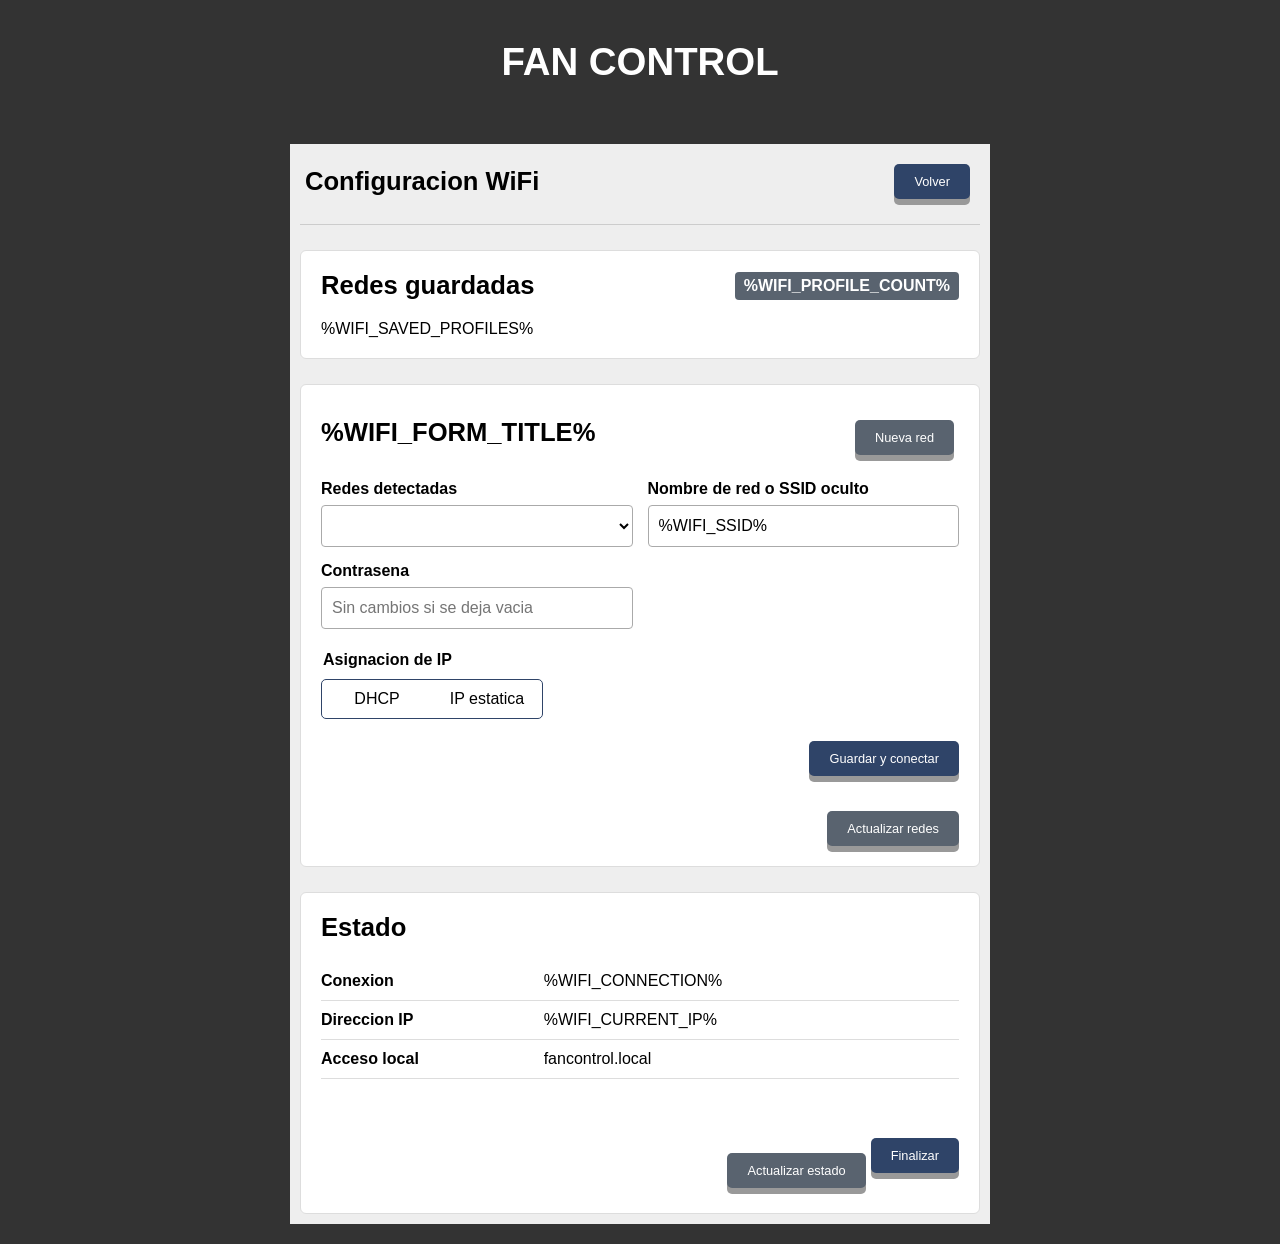
<file: data/wifi.html>
<!DOCTYPE HTML>
<html lang="es">
<head>
  <meta charset="utf-8">
  <title>Fan Control - WiFi</title>
  <meta name="viewport" content="width=device-width, initial-scale=1">
  <link rel="stylesheet" type="text/css" href="style.css?v=11">
</head>
<body>
  <div class="header">
    <h2 class="header">FAN CONTROL</h2>
  </div>
  <main class="config-page">
    <div class="base config-panel wifi-panel">
      <div class="config-title">
        <h4>Configuracion WiFi</h4>
        <a class="update-button nav-link" href="/config">Volver</a>
      </div>

      <section class="config-section">
        <div class="section-heading">
          <h4>Redes guardadas</h4>
          <span class="profile-counter">%WIFI_PROFILE_COUNT%</span>
        </div>
        %WIFI_SAVED_PROFILES%
      </section>

      <section class="config-section">
        <div class="section-heading">
          <h4>%WIFI_FORM_TITLE%</h4>
          <a class="update-button nav-link secondary-button" href="/wifi">Nueva red</a>
        </div>
        <form id="wifi-form" class="auto-settings-form" method="post" action="/wifi/save">
          <input type="hidden" name="profile" value="%WIFI_PROFILE_INDEX%">
          <div class="wifi-form-grid">
            <label id="wifi-network-picker" class="wifi-field" for="wifi-network-select">
              <span>Redes detectadas</span>
              <select id="wifi-network-select" name="ssid_select">
                %WIFI_NETWORK_OPTIONS%
              </select>
            </label>
            <label class="wifi-field" for="wifi-ssid">
              <span>Nombre de red o SSID oculto</span>
              <input id="wifi-ssid" name="ssid" type="text" list="wifi-networks" maxlength="32" autocomplete="off" value="%WIFI_SSID%">
              <datalist id="wifi-networks"></datalist>
            </label>
            <label class="wifi-field" for="wifi-password">
              <span>Contrasena</span>
              <input id="wifi-password" name="password" type="password" maxlength="63" autocomplete="new-password" placeholder="Sin cambios si se deja vacia">
            </label>
          </div>
          <fieldset class="ip-mode-fieldset">
            <legend>Asignacion de IP</legend>
            <div class="segmented-control">
              <label><input type="radio" name="mode" value="dhcp" %WIFI_DHCP_CHECKED%><span>DHCP</span></label>
              <label><input type="radio" name="mode" value="static" %WIFI_STATIC_CHECKED%><span>IP estatica</span></label>
            </div>
          </fieldset>

          <div id="static-ip-fields" class="wifi-form-grid" hidden>
            <label class="wifi-field" for="wifi-ip"><span>Direccion IP</span><input id="wifi-ip" name="ip" type="text" inputmode="decimal" value="%WIFI_IP%" placeholder="192.168.1.148"></label>
            <label class="wifi-field" for="wifi-gateway"><span>Puerta de enlace</span><input id="wifi-gateway" name="gateway" type="text" inputmode="decimal" value="%WIFI_GATEWAY%" placeholder="192.168.1.1"></label>
            <label class="wifi-field" for="wifi-subnet"><span>Mascara</span><input id="wifi-subnet" name="subnet" type="text" inputmode="decimal" value="%WIFI_SUBNET%"></label>
            <label class="wifi-field" for="wifi-dns"><span>DNS</span><input id="wifi-dns" name="dns" type="text" inputmode="decimal" value="%WIFI_DNS%" placeholder="192.168.1.1"></label>
          </div>

          <div class="form-actions">
            <button class="update-button" type="submit" %WIFI_SAVE_DISABLED%>Guardar y conectar</button>
          </div>
        </form>
        <form class="form-actions" method="post" action="/wifi/scan/start">
          <button class="update-button secondary-button" type="submit">Actualizar redes</button>
        </form>
      </section>

      <section class="config-section network-result">
        <h4>Estado</h4>
        <dl class="network-details">
          <div><dt>Conexion</dt><dd id="wifi-connection">%WIFI_CONNECTION%</dd></div>
          <div><dt>Direccion IP</dt><dd id="wifi-current-ip">%WIFI_CURRENT_IP%</dd></div>
          <div><dt>Acceso local</dt><dd>fancontrol.local</dd></div>
        </dl>
        <p id="wifi-message" class="form-message" aria-live="polite"></p>
        <div class="form-actions">
          <a class="update-button nav-link secondary-button" href="/wifi">Actualizar estado</a>
          <form method="post" action="/wifi/finish">
            <button id="finish-wifi-button" class="update-button" type="submit" %WIFI_FINISH_HIDDEN%>Finalizar</button>
          </form>
        </div>
      </section>
    </div>
  </main>
  <script src="wifi.js?v=5"></script>
</body>
</html>
</file>
<file: data/style.css>
* {
    box-sizing: border-box;
}

html {
    font-family: Arial;
    text-align: center;
}

body{
    margin: 0;
    background-color:#333; 
}

.header { 
    font-size: 3vw;
    text-align:center;
    background-color:#333; 
    color: white;
    margin: 0;
    padding: 20px;
}

h4 {
    font-size: 2vw;
    text-align:center;
    margin: 30px; 
}

p { 
    font-size: 2.0rem;
}

.fan-controls{
    font-size: 2.0rem;
}

.nav-link{
    display: inline-block;
    text-decoration: none;
    margin: 5px;
}

th, tr {
    padding: 10px;
    font-size: 1vw;
}

.form_temp{
    width: min(100%, 520px);
    margin: 0 auto;
}

.timer-editor{
    display: grid;
    gap: 16px;
}

.timer-group{
    min-width: 0;
    margin: 0;
    padding: 14px;
    border: 1px solid #8d8d8d;
    border-radius: 6px;
    background-color: #c7c7c7;
}

.timer-group legend{
    padding: 0 8px;
    font-size: 1rem;
    font-weight: bold;
}

.timer-duration-fields{
    display: grid;
    grid-template-columns: minmax(0, 1fr) auto minmax(0, 1fr);
    align-items: end;
    gap: 10px;
}

.timer-number-field{
    display: grid;
    gap: 7px;
    font-size: 0.9rem;
    font-weight: bold;
    text-align: left;
}

.timer-input-wrap{
    display: grid;
    grid-template-columns: minmax(0, 1fr) auto;
    align-items: center;
    min-height: 48px;
    overflow: hidden;
    border: 2px solid #777;
    border-radius: 5px;
    background-color: #fff;
}

.timer-input-wrap:focus-within{
    border-color: #2f4468;
    box-shadow: 0 0 0 2px rgba(47, 68, 104, 0.2);
}

.timer-input{
    width: 100%;
    min-width: 0;
    padding: 9px;
    border: 0;
    outline: 0;
    font-size: 1.25rem;
    text-align: center;
}

.timer-unit{
    padding-right: 10px;
    color: #555;
    font-size: 0.9rem;
    font-weight: bold;
}

.timer-separator{
    padding-bottom: 10px;
    font-size: 1.5rem;
    font-weight: bold;
}

.timer-mode-options{
    display: grid;
    grid-template-columns: repeat(3, 1fr);
    overflow: hidden;
    border: 1px solid #2f4468;
    border-radius: 5px;
}

.timer-mode-options label{
    cursor: pointer;
}

.timer-mode-options input{
    position: absolute;
    opacity: 0;
    pointer-events: none;
}

.timer-mode-options span{
    display: block;
    padding: 12px 8px;
    border-right: 1px solid #2f4468;
    background-color: #eee;
    font-size: 1rem;
    font-weight: bold;
    text-align: center;
}

.timer-mode-options label:last-child span{
    border-right: 0;
}

.timer-mode-options input:checked + span{
    color: #fff;
    background-color: #2f4468;
}

.timer-mode-options input:focus-visible + span{
    outline: 3px solid #059e8a;
    outline-offset: -3px;
}

.timer_status{
    margin-top: 15px;
    font-size: 1vw;
    font-weight: bold;
}

.timer-actions{
    display: flex;
    justify-content: center;
    flex-wrap: wrap;
    gap: 12px;
    margin-top: 12px;
}

.auto_control{
    margin-top: 25px;
}
.cell_icon{
    font-size: 1.5vw;
    text-align: center;
}

.cell_data{
    font-size: 1.5vw;
    text-align: left;
}
/*
.units {
    font-size: 2.0rem;
}*/
/*
.dht-labels{
    font-size: 2.0rem;
    vertical-align:middle;
}*/

.update-button{ 
    width: fit-content;
    padding: 10px 20px;
    font-size: 1vw;
    text-align: center;
    outline: none;
    color: #fff;
    background-color: #2f4468;
    border: none;
    border-radius: 5px;
    box-shadow: 0 6px #999;
    cursor: pointer;
    -webkit-touch-callout: none;
    -webkit-user-select: none;
    -khtml-user-select: none;
    -moz-user-select: none;
    -ms-user-select: none;
    user-select: none;
    -webkit-tap-highlight-color: rgba(0,0,0,0);
}

.update-button:hover {background-color: #1f2e45}
.update-button:disabled {
    opacity: 0.55;
    cursor: not-allowed;
    box-shadow: none;
}
.update-button:active {
  background-color: #1f2e45;
  box-shadow: 0 4px #666;
  transform: translateY(2px);
}

.button {
    width: 10vw;
    padding: 10px 20px;
    font-size: 1vw;
    text-align: center;
    outline: none;
    color: #fff;
    background-color: #2f4468;
    border: none;
    border-radius: 5px;
    box-shadow: 0 6px #999;
    cursor: pointer;
    -webkit-touch-callout: none;
    -webkit-user-select: none;
    -khtml-user-select: none;
    -moz-user-select: none;
    -ms-user-select: none;
    user-select: none;
    -webkit-tap-highlight-color: rgba(0,0,0,0);
}

.button:hover {background-color: #1f2e45}
.button:active {
  background-color: #1f2e45;
  box-shadow: 0 4px #666;
  transform: translateY(2px);
}

.contenedor{
    display:flex;
    justify-content: center;
}

.izquierda {
    min-width: 0;
    flex:30%;
    background-color: #bbb;
    padding: 10px;
    height: auto;
}

.derecha {
    min-width: 0;
    flex:30%;
    background-color: #bbb;
    padding: 10px;
    height: auto;
}

.base{
    min-width: 0;
    flex:59%;
    padding: 10px;
    background-color:#eee;
    height: auto;
}

.config-page{
    display: flex;
    justify-content: center;
    padding: 20px;
}

.config-page .base{
    flex: 0 1 700px;
}

.config-panel{
    text-align: left;
}

.config-title{
    display: flex;
    align-items: center;
    justify-content: space-between;
    gap: 15px;
    border-bottom: 1px solid #ccc;
    padding: 5px 5px 20px;
}

.config-title h4{
    margin: 0;
}

.config-actions{
    display: flex;
    flex-wrap: wrap;
    justify-content: flex-end;
    gap: 10px;
}

.config-actions .nav-link{
    margin: 0;
}

.config-section{
    margin-top: 25px;
    padding: 20px;
    background-color: #fff;
    border: 1px solid #ddd;
    border-radius: 6px;
}

.config-section h4{
    margin: 0 0 20px;
    text-align: left;
}

.section-heading{
    display: flex;
    align-items: center;
    justify-content: space-between;
    gap: 15px;
    margin-bottom: 20px;
}

.section-heading h4{
    margin: 0;
}

.auto-settings-form{
    display: block;
}

.settings-grid{
    display: grid;
    grid-template-columns: repeat(2, minmax(180px, 1fr));
    gap: 15px;
}

.setting-field{
    display: grid;
    grid-template-columns: 1fr auto auto;
    align-items: center;
    gap: 10px;
    padding: 12px;
    background-color: #eee;
    border-radius: 6px;
    font-size: 1vw;
}

.setting-field .timer-input{
    width: 80px;
    min-width: 80px;
}

.setting-unit{
    min-width: 24px;
    font-weight: bold;
}

.form-actions{
    display: flex;
    justify-content: flex-end;
    margin-top: 20px;
}

.config-status{
    padding-top: 15px;
    text-align: center;
}

.network-details{
    margin: 0;
}

.network-details div{
    display: grid;
    grid-template-columns: minmax(120px, 1fr) minmax(0, 2fr);
    gap: 15px;
    padding: 10px 0;
    border-bottom: 1px solid #ddd;
}

.network-details dt{
    font-weight: bold;
}

.network-details dd{
    margin: 0;
    overflow-wrap: anywhere;
}

.profile-counter{
    padding: 5px 9px;
    color: #fff;
    background-color: #59636f;
    border-radius: 4px;
    font-weight: bold;
}

.wifi-profile-list{
    display: grid;
    gap: 10px;
}

.wifi-profile-item{
    display: flex;
    align-items: center;
    justify-content: space-between;
    gap: 15px;
    padding: 12px;
    border: 1px solid #ddd;
    border-radius: 6px;
    background-color: #eee;
}

.wifi-profile-item > div:first-child{
    display: flex;
    flex-direction: column;
    gap: 4px;
    min-width: 0;
    overflow-wrap: anywhere;
}

.wifi-profile-item span{
    font-size: 0.9rem;
    color: #555;
}

.wifi-profile-item .profile-active{
    color: #047f70;
    font-weight: bold;
}

.profile-actions{
    display: flex;
    align-items: center;
    gap: 8px;
    flex-shrink: 0;
}

.profile-actions form{
    margin: 0;
}

.form-message{
    min-height: 1.5em;
    margin: 15px 0 0;
    font-size: 1rem;
    text-align: center;
}

.form-error{
    color: #a31621;
}

.danger-button{
    background-color: #9f2d35;
}

.danger-button:hover{
    background-color: #7f2027;
}

.secondary-button{
    margin-top: 15px;
    background-color: #59636f;
}

.wifi-panel{
    max-width: 700px;
}

.wifi-form-grid{
    display: grid;
    grid-template-columns: repeat(2, minmax(0, 1fr));
    gap: 15px;
}

.wifi-form-grid[hidden]{
    display: none;
}

.wifi-field{
    display: flex;
    flex-direction: column;
    gap: 7px;
    font-size: 1rem;
    font-weight: bold;
}

.wifi-field[hidden]{
    display: none;
}

.wifi-field input,
.wifi-field select{
    width: 100%;
    min-height: 42px;
    padding: 8px 10px;
    border: 1px solid #aaa;
    border-radius: 4px;
    font-size: 1rem;
    background-color: #fff;
}

.ip-mode-fieldset{
    margin: 22px 0;
    padding: 0;
    border: 0;
}

.ip-mode-fieldset legend{
    margin-bottom: 10px;
    font-weight: bold;
}

.segmented-control{
    display: inline-flex;
    border: 1px solid #2f4468;
    border-radius: 5px;
    overflow: hidden;
}

.segmented-control label{
    cursor: pointer;
}

.segmented-control input{
    position: absolute;
    opacity: 0;
    pointer-events: none;
}

.segmented-control span{
    display: block;
    min-width: 110px;
    padding: 10px 14px;
    text-align: center;
}

.segmented-control input:checked + span{
    color: #fff;
    background-color: #2f4468;
}

.switch {
    position: relative;
    display: inline-block;
    width: 120px;
    height: 68px
} 

.switch input {
    display: none
}

.slider {
    position: absolute; 
    top: 0; 
    left: 0; 
    right: 0; 
    bottom: 0; 
    background-color: #ccc; 
    border-radius: 6px
}

.slider:before {
    font-family: "Font Awesome 5 Free";
    font-size:xxx-large;
    font-weight: 90; 
    content: "\f0eb";
    text-align: center;
    color: var(--checked-bcolor);
    position: absolute; 
    height: 52px; 
    width: 52px; 
    left: 8px; 
    bottom: 8px; 
    background-color: #fff; 
    -webkit-transition: .4s; 
    transition: .4s; 
    border-radius: 3px
}

input:checked+.slider {
    background-color: var(--checked-bcolor);
}

input:checked+.slider:before {
    -webkit-transform: translateX(52px); 
    -ms-transform: translateX(52px); 
    transform: translateX(52px)
}

.auto-checkbox{
    display: none;
}

.auto-toggle-button{
    display: inline-block;
    width: 10vw;
}

.auto-checkbox:checked+.auto-toggle-button{
    background-color: #059e8a;
}

.auto-checkbox:checked+.auto-toggle-button:hover{
    background-color: #047f70;
}

@media screen and (max-width: 1000px) {
    .contenedor{
        flex-wrap: wrap;
    }
    .base, .izquierda, .derecha {   
        flex: 100%;
    }
    th, tr {
        padding: 10px;
        font-size: 6.0vw;
    }
    .update-button{
        font-size: 4vw;
    }
    .button{
        font-size: 4vw;
        width: 40vw;
        min-width: 100px;
    }
    .auto-toggle-button{
        width: 40vw;
        min-width: 100px;
    }
    .header { 
        font-size: 10vw;
    }
    h4{
        font-size: 8vw;
    }
    .form_temp{
        width: min(100%, 480px);
    }
    .timer-group{
        padding: 12px;
    }
    .timer-input{
        font-size: 1.25rem;
    }
    .timer_status{
        font-size: 4vw;
    }
    .config-page{
        padding: 0;
    }
    .config-title{
        align-items: stretch;
        flex-direction: column;
        text-align: center;
    }
    .config-actions{
        justify-content: center;
    }
    .config-section h4{
        text-align: center;
    }
    .section-heading{
        flex-direction: column;
    }
    .settings-grid{
        grid-template-columns: 1fr;
    }
    .setting-field{
        grid-template-columns: 1fr auto auto;
        font-size: 4vw;
    }
    .form-actions{
        justify-content: center;
    }
    .wifi-form-grid{
        grid-template-columns: 1fr;
    }
    .network-details div{
        grid-template-columns: 1fr;
        gap: 4px;
        text-align: left;
    }
    .wifi-profile-item{
        align-items: stretch;
        flex-direction: column;
    }
    .profile-actions{
        justify-content: center;
        flex-wrap: wrap;
    }
    .segmented-control{
        display: flex;
    }
    .segmented-control label{
        flex: 1;
    }
    .segmented-control span{
        min-width: 0;
        font-size: 1rem;
    }
    .cell_icon{
        font-size: 5vw;
        text-align: center;
    }
    
    .cell_data{
        font-size: 5vw;
        text-align: left;
    }
}
</file>
